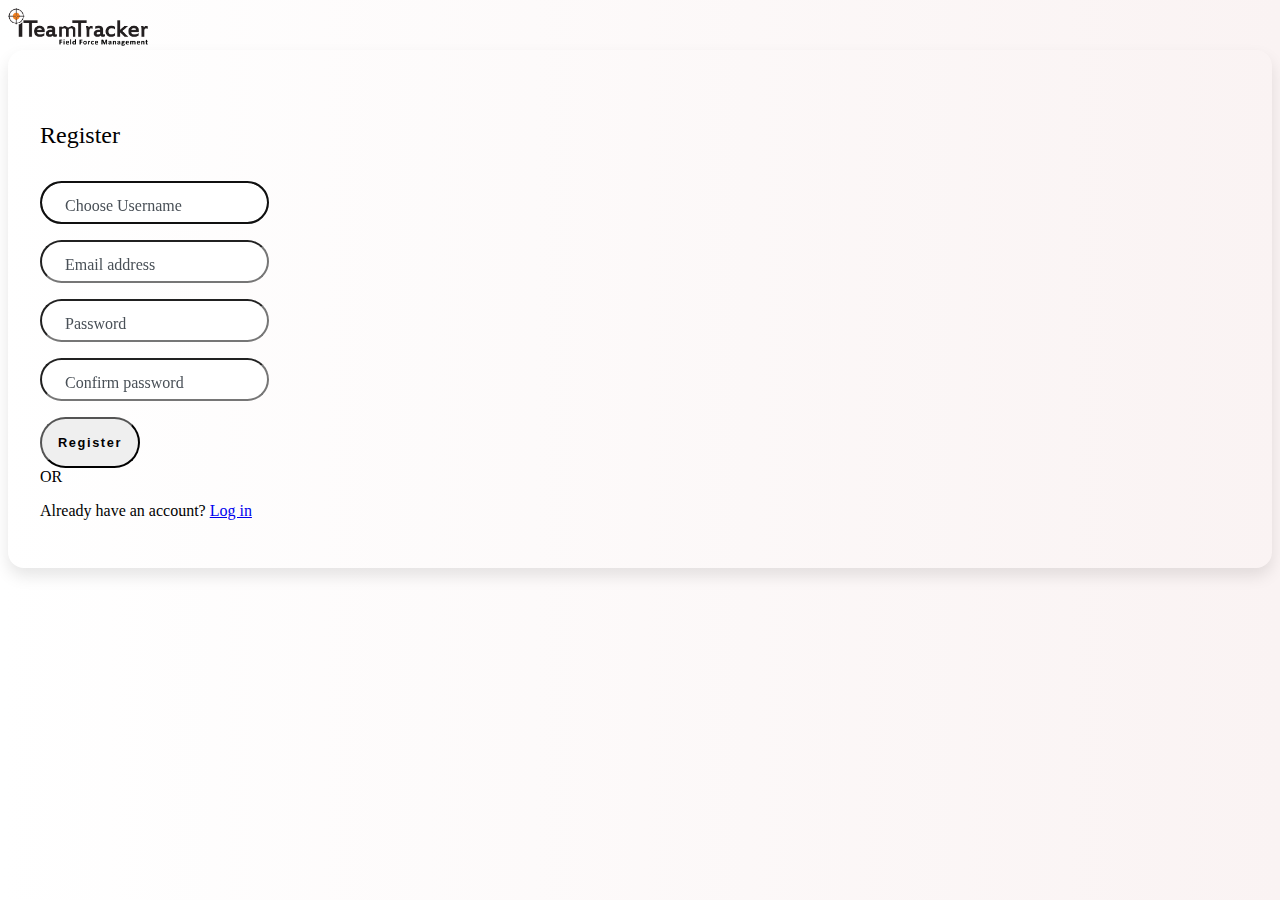
<file: index.html>
<!DOCTYPE html>
<html lang="en">
<head>
    <meta charset="UTF-8">
    <meta http-equiv="X-UA-Compatible" content="IE=edge">
    <meta name="viewport" content="width=device-width, initial-scale=1.0">
    <title>Register Demo</title>
    <link href="https://cdn.jsdelivr.net/npm/bootstrap@5.0.0-beta3/dist/css/bootstrap.min.css" rel="stylesheet" integrity="sha384-eOJMYsd53ii+scO/bJGFsiCZc+5NDVN2yr8+0RDqr0Ql0h+rP48ckxlpbzKgwra6" crossorigin="anonymous">
    <link rel="stylesheet" href="https://stackpath.bootstrapcdn.com/font-awesome/4.7.0/css/font-awesome.min.css" crossorigin="anonymous">
    <link rel="stylesheet" href="./css/app.css">
</head>
<body>

  <div class="progress-container fixed-top">
    <span class="progress-bar"></span>
  </div>  


<!-- Navbar -->
<header class="header">
    <nav class="navbar navbar-expand-lg navbar-light py-3">
        <!-- Brand logo and link -->
        <div class="container">
            <a href="./home.html" class="navbar-brand">
                <img src="./img/iTeamTracker logo.png" alt="logo" width="140">
            </a>
        </div>
    </nav>
</header>

<div class="container">

  <div class="row">
    <div class="col-lg-10 col-xl-9 mx-auto">
      <div class="card card-signin flex-row my-5">
        <div class="card-img-left d-none d-md-flex">
        </div>

        <div class="card-body">
          <h5 class="card-title text-center">Register</h5>
          <form class="form-signin">
            <div class="form-label-group">
              <input type="text" id="inputUserame" class="form-control" placeholder="Username" required autofocus>
              <label for="inputUserame">Choose Username</label>
            </div>

            <div class="form-label-group">
              <input type="email" id="inputEmail" class="form-control" placeholder="Email address" required>
              <label for="inputEmail">Email address</label>
            </div>
            
            
            <div class="form-label-group">
              <input type="password" id="inputPassword" class="form-control" placeholder="Password" required>
              <label for="inputPassword">Password</label>
            </div>
            
            <div class="form-label-group">
              <input type="password" id="inputConfirmPassword" class="form-control" placeholder="Password" required>
              <label for="inputConfirmPassword">Confirm password</label>
            </div>

            <button class="btn btn-lg btn-primary btn-block text-uppercase" type="submit">Register</button>
            <div class="form-group col-lg-12 mx-auto d-flex align-items-center my-4">
              <div class="border-bottom w-100 ml-5"></div>
              <span class="px-2 small text-muted font-weight-bold text-muted">OR</span>
              <div class="border-bottom w-100 mr-5"></div>
          </div>
          <p class="text-muted font-weight-bold text-center">Already have an account? <a href="signin.html" class="text-primary ml-2">Log in</a></p>
          </form>
        </div>
      </div>
    </div>
  </div>
</div>
    <script src="./js/app.js"></script>
    <script src="https://cdn.jsdelivr.net/npm/bootstrap@5.0.0-beta3/dist/js/bootstrap.bundle.min.js" integrity="sha384-JEW9xMcG8R+pH31jmWH6WWP0WintQrMb4s7ZOdauHnUtxwoG2vI5DkLtS3qm9Ekf" crossorigin="anonymous"></script>
</body>
</html>
</file>
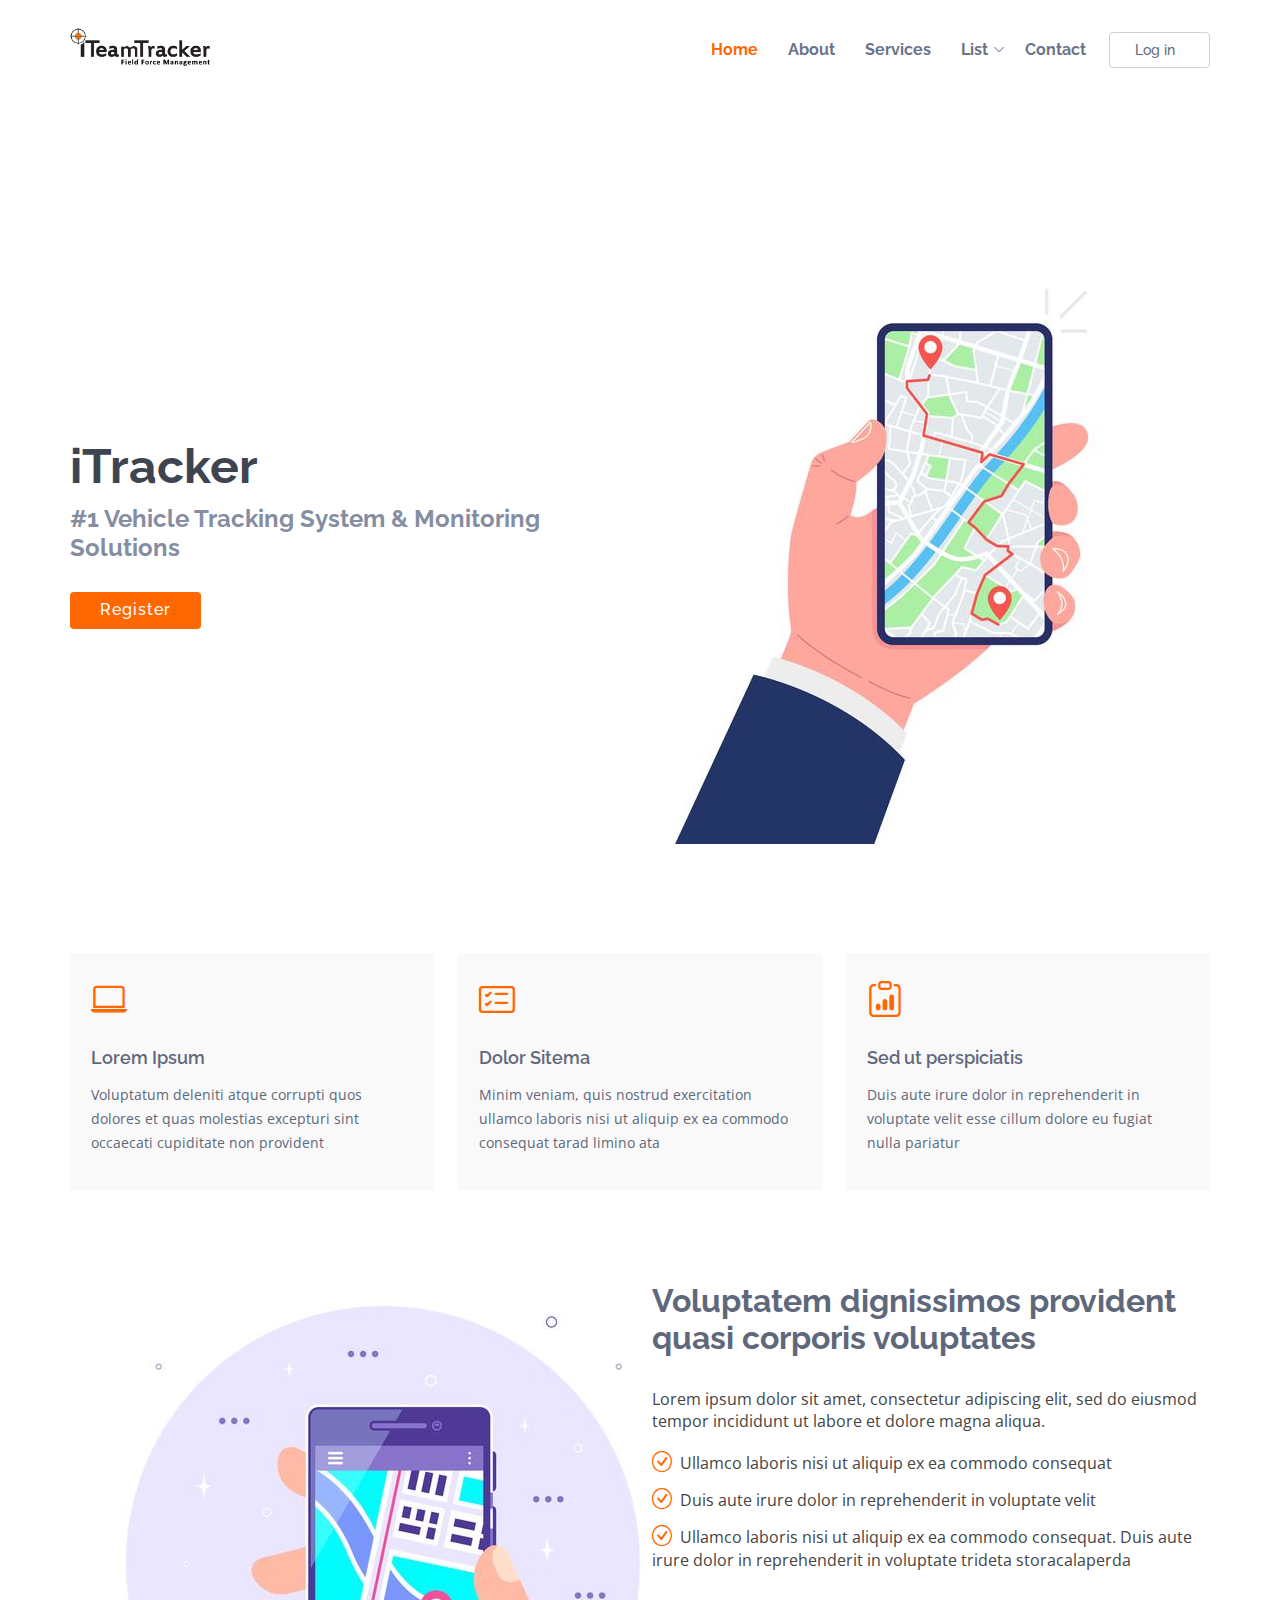
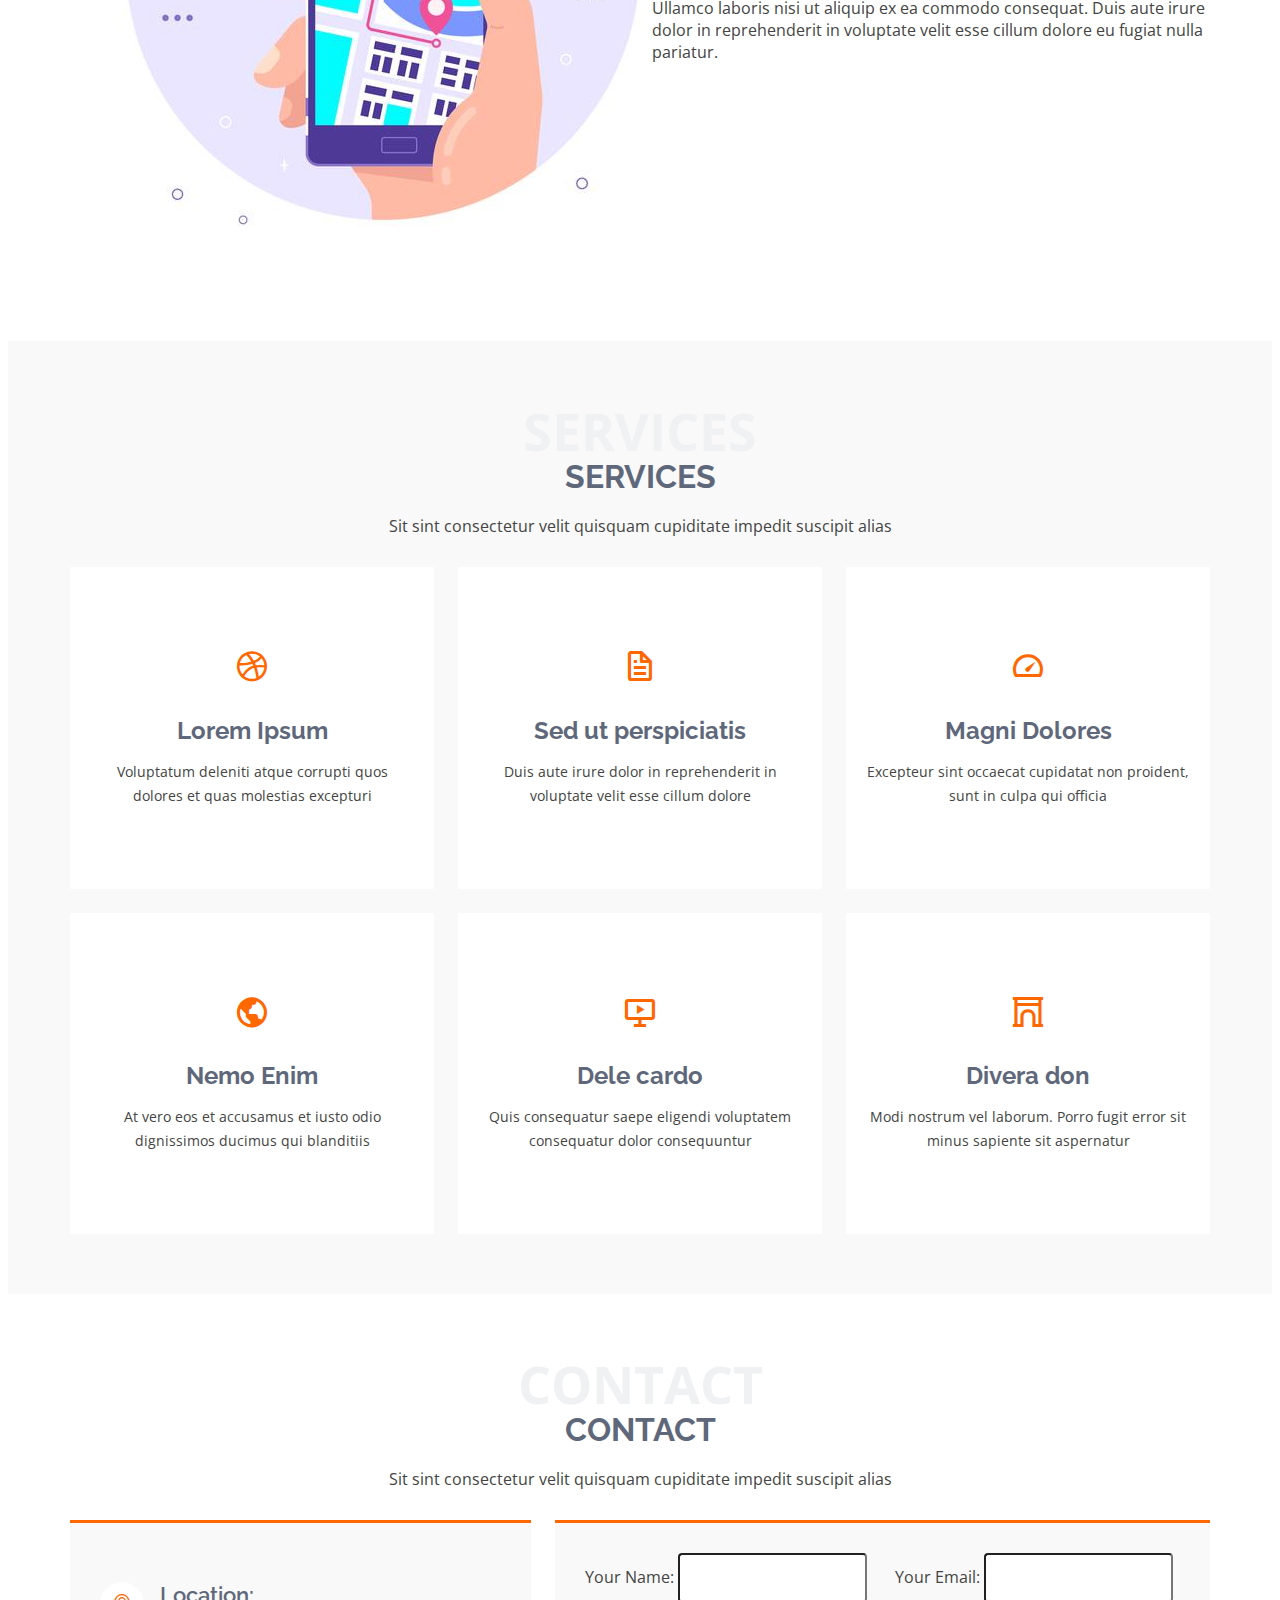
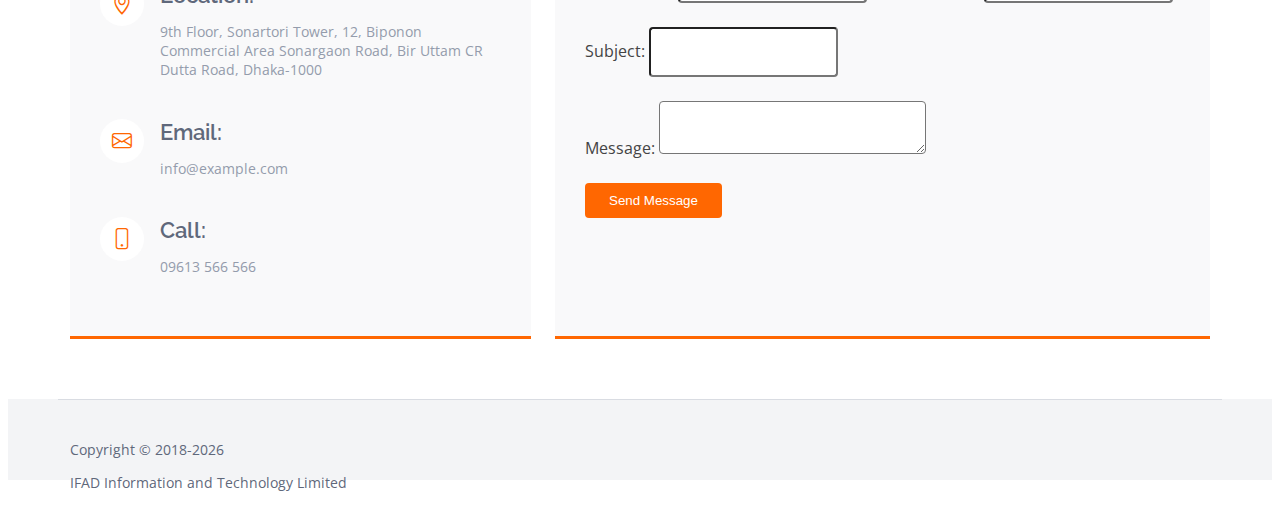
<file: home.html>
<!DOCTYPE html>
<html lang="en">

<head>
  <meta charset="utf-8">
  <meta name="viewport" content="width=device-width, initial-scale=1">

  <title>iTracker Vehicle Tracking and Management System</title>
  <meta content="" name="description">
  <meta content="" name="keywords">

  
  <link href="https://fonts.googleapis.com/css?family=Open+Sans:300,300i,400,400i,600,600i,700,700i|Raleway:300,300i,400,400i,500,500i,600,600i,700,700i|Poppins:300,300i,400,400i,500,500i,600,600i,700,700i" rel="stylesheet">
  <link href="./vendor/bootstrap/css/bootstrap-grid.min.css" rel="stylesheet">
  <link href="./vendor/bootstrap-icons/bootstrap-icons.css" rel="stylesheet">
  <link href="./vendor/boxicons/css/boxicons.min.css" rel="stylesheet">
  <link href="./vendor/glightbox/css/glightbox.min.css" rel="stylesheet">
  <link href="./vendor/swiper/swiper-bundle.min.css" rel="stylesheet">
  <link rel="shortcut icon" href="./img/apple-icon-57x57.png" type="image/x-icon">
  <link href="./css/style.css" rel="stylesheet">
</head>

<body>

  
  <header id="header" class="fixed-top">
    <div class="container d-flex align-items-center justify-content-between">

      <h1 class="logo"><a href="#"><img src="./img/iTeamTracker logo.png" class="img-fluid" alt="logo" width="140"></a></h1>
      
      <nav id="navbar" class="navbar">
        <ul style="left: 30px;  right: 30px;">
          <li><a class="nav-link scrollto active" href="#hero">Home</a></li>
          <li><a class="nav-link scrollto" href="#about">About</a></li>
          <li><a class="nav-link scrollto" href="#services">Services</a></li>
          <li class="dropdown"><a href="#"><span>List</span> <i class="bi bi-chevron-down"></i></a>
            <ul>
              <li><a href="#">Another Item</a></li>
              <li class="dropdown"><a href="#"><span>Deep List</span> <i class="bi bi-chevron-right"></i></a>
                <ul>
                  <li><a href="#">Deep item 1</a></li>
                  <li><a href="#">Deep item 2</a></li>
                  <li><a href="#">Deep item 3</a></li>
                  <li><a href="#">Deep item 4</a></li>
                  <li><a href="#">Deep item 5</a></li>
                </ul>
              </li>
              <li><a href="#">Item 2</a></li>
              <li><a href="#">Item 3</a></li>
              <li><a href="#">Item 4</a></li>
            </ul>
          </li>
          <li><a class="nav-link scrollto" href="#contact" style="padding-left: 20px; margin-top: 0px;">Contact</a></li>
          <li><a class="getstarted scrollto" href="./signin.html" style="width: 49px; margin-left: 23px;">Log in</a></li>
        </ul>
        <i class="bi bi-list mobile-nav-toggle"></i>
      </nav>
    </div>
  </header>

  
  <section id="hero" class="d-flex align-items-center">

    <div class="container">
      <div class="row">
        <div class="col-lg-6 pt-5 pt-lg-0 order-2 order-lg-1 d-flex flex-column justify-content-center">
          <h1>iTracker</h1>
          <h2>#1 Vehicle Tracking System & Monitoring Solutions</h2>
          <div class="d-flex">
            <a href="./index.html" class="btn-get-started scrollto">Register</a>
          </div>
        </div>
        <div class="col-lg-6 order-1 order-lg-2 hero-img">
          <img src="./img/tracker-img.jpg" class="img-fluid animated" alt="">
        </div>
      </div>
    </div>

  </section>

  <main id="main">

    
    <section id="featured-services" class="featured-services">
      <div class="container">

        <div class="row">
          <div class="col-lg-4 col-md-6">
            <div class="icon-box">
              <div class="icon"><i class="bi bi-laptop"></i></div>
              <h4 class="title"><a href="">Lorem Ipsum</a></h4>
              <p class="description">Voluptatum deleniti atque corrupti quos dolores et quas molestias excepturi sint occaecati cupiditate non provident</p>
            </div>
          </div>
          <div class="col-lg-4 col-md-6 mt-4 mt-md-0">
            <div class="icon-box">
              <div class="icon"><i class="bi bi-card-checklist"></i></div>
              <h4 class="title"><a href="">Dolor Sitema</a></h4>
              <p class="description">Minim veniam, quis nostrud exercitation ullamco laboris nisi ut aliquip ex ea commodo consequat tarad limino ata</p>
            </div>
          </div>
          <div class="col-lg-4 col-md-6 mt-4 mt-lg-0">
            <div class="icon-box">
              <div class="icon"><i class="bi bi-clipboard-data"></i></div>
              <h4 class="title"><a href="">Sed ut perspiciatis</a></h4>
              <p class="description">Duis aute irure dolor in reprehenderit in voluptate velit esse cillum dolore eu fugiat nulla pariatur</p>
            </div>
          </div>
        </div>

      </div>
    </section>

    
    <section id="about" class="about">
      <div class="container">

        <div class="row">
          <div class="col-lg-6">
            <img src="./img/tracker2-img.jpg" class="img-fluid responsive" alt="">
          </div>
          <div class="col-lg-6 pt-4 pt-lg-0 content">
            <h3>Voluptatem dignissimos provident quasi corporis voluptates</h3>
            <p class="fst-italic">
              Lorem ipsum dolor sit amet, consectetur adipiscing elit, sed do eiusmod tempor incididunt ut labore et dolore
              magna aliqua.
            </p>
            <ul>
              <li><i class="bi bi-check-circle"></i> Ullamco laboris nisi ut aliquip ex ea commodo consequat</li>
              <li><i class="bi bi-check-circle"></i> Duis aute irure dolor in reprehenderit in voluptate velit</li>
              <li><i class="bi bi-check-circle"></i> Ullamco laboris nisi ut aliquip ex ea commodo consequat. Duis aute irure dolor in reprehenderit in voluptate trideta storacalaperda</li>
            </ul>
            <p>
              Ullamco laboris nisi ut aliquip ex ea commodo consequat. Duis aute irure dolor in reprehenderit in voluptate
              velit esse cillum dolore eu fugiat nulla pariatur.
            </p>
          </div>
        </div>

      </div>
    </section>

    
    <section id="services" class="services section-bg">
      <div class="container">

        <div class="section-title">
          <span>Services</span>
          <h2>Services</h2>
          <p>Sit sint consectetur velit quisquam cupiditate impedit suscipit alias</p>
        </div>

        <div class="row">
          <div class="col-lg-4 col-md-6 d-flex align-items-stretch">
            <div class="icon-box">
              <div class="icon"><i class="bx bxl-dribbble"></i></div>
              <h4><a href="">Lorem Ipsum</a></h4>
              <p>Voluptatum deleniti atque corrupti quos dolores et quas molestias excepturi</p>
            </div>
          </div>

          <div class="col-lg-4 col-md-6 d-flex align-items-stretch mt-4 mt-md-0">
            <div class="icon-box">
              <div class="icon"><i class="bx bx-file"></i></div>
              <h4><a href="">Sed ut perspiciatis</a></h4>
              <p>Duis aute irure dolor in reprehenderit in voluptate velit esse cillum dolore</p>
            </div>
          </div>

          <div class="col-lg-4 col-md-6 d-flex align-items-stretch mt-4 mt-lg-0">
            <div class="icon-box">
              <div class="icon"><i class="bx bx-tachometer"></i></div>
              <h4><a href="">Magni Dolores</a></h4>
              <p>Excepteur sint occaecat cupidatat non proident, sunt in culpa qui officia</p>
            </div>
          </div>

          <div class="col-lg-4 col-md-6 d-flex align-items-stretch mt-4">
            <div class="icon-box">
              <div class="icon"><i class="bx bx-world"></i></div>
              <h4><a href="">Nemo Enim</a></h4>
              <p>At vero eos et accusamus et iusto odio dignissimos ducimus qui blanditiis</p>
            </div>
          </div>

          <div class="col-lg-4 col-md-6 d-flex align-items-stretch mt-4">
            <div class="icon-box">
              <div class="icon"><i class="bx bx-slideshow"></i></div>
              <h4><a href="">Dele cardo</a></h4>
              <p>Quis consequatur saepe eligendi voluptatem consequatur dolor consequuntur</p>
            </div>
          </div>

          <div class="col-lg-4 col-md-6 d-flex align-items-stretch mt-4">
            <div class="icon-box">
              <div class="icon"><i class="bx bx-arch"></i></div>
              <h4><a href="">Divera don</a></h4>
              <p>Modi nostrum vel laborum. Porro fugit error sit minus sapiente sit aspernatur</p>
            </div>
          </div>

        </div>

      </div>
    </section>

    
    <section id="contact" class="contact">
      <div class="container">

        <div class="section-title">
          <span>Contact</span>
          <h2>Contact</h2>
          <p>Sit sint consectetur velit quisquam cupiditate impedit suscipit alias</p>
        </div>

        <div class="row">

          <div class="col-lg-5 d-flex align-items-stretch">
            <div class="info">
              <div class="address">
                <i class="bi bi-geo-alt"></i>
                <h4>Location:</h4>
                <p>9th Floor, Sonartori Tower,
                  12, Biponon Commercial Area Sonargaon Road, Bir Uttam CR Dutta Road, Dhaka-1000</p>
              </div>

              <div class="email">
                <i class="bi bi-envelope"></i>
                <h4>Email:</h4>
                <p>info@example.com</p>
              </div>

              <div class="phone">
                <i class="bi bi-phone"></i>
                <h4>Call:</h4>
                <p>09613 566 566</p>
              </div>
            </div>

          </div>

          <div class="col-lg-7 mt-5 mt-lg-0 d-flex align-items-stretch">
            <form action="#" method="post" role="form" class="php-email-form">
              <div class="row">
                <div class="form-group col-md-6">
                  <label for="name">Your Name: </label>
                  <input type="text" name="name" class="form-control" id="name" required>
                </div>
                <div class="form-group col-md-6 mt-3 mt-md-0">
                  <label for="name">Your Email: </label>
                  <input type="email" class="form-control" name="email" id="email" required>
                </div>
              </div>
              <div class="form-group mt-3">
                <label for="name">Subject: </label>
                <input type="text" class="form-control" name="subject" id="subject" required>
              </div>
              <div class="form-group mt-3">
                <label for="name">Message: </label>
                <textarea class="form-control" name="message" style="width: 241px; height: 31px;" rows="10" required ></textarea>
              </div>
              <div class="my-3">
                <div class="loading">Loading</div>
                <div class="error-message"></div>
                <div class="sent-message">Your message has been sent. Thank you!</div>
              </div>
              <div class="text-center"><button type="submit">Send Message</button></div>
            </form>
          </div>

        </div>

      </div>
    </section>

  </main>

  
  <footer id="footer">


    <div class="container footer-bottom clearfix">
      <div class="copyright">
        Copyright &copy; 2018-<script>document.write(new Date().getFullYear())</script> <p>IFAD Information and Technology Limited</p> 
      </div>
    </div>
  </footer>

  <a href="#" class="back-to-top d-flex align-items-center justify-content-center"><i class="bi bi-arrow-up-short"></i></a>

  
  <script src="./vendor/bootstrap/js/bootstrap.bundle.min.js"></script>
  <script src="./vendor/glightbox/js/glightbox.min.js"></script>
  <script src="./vendor/isotope-layout/isotope.pkgd.min.js"></script>
  <script src="./vendor/purecounter/purecounter.js"></script>
  <script src="./vendor/swiper/swiper-bundle.min.js"></script>

  
  <script src="./js/main.js"></script>

</body>

</html>
</file>
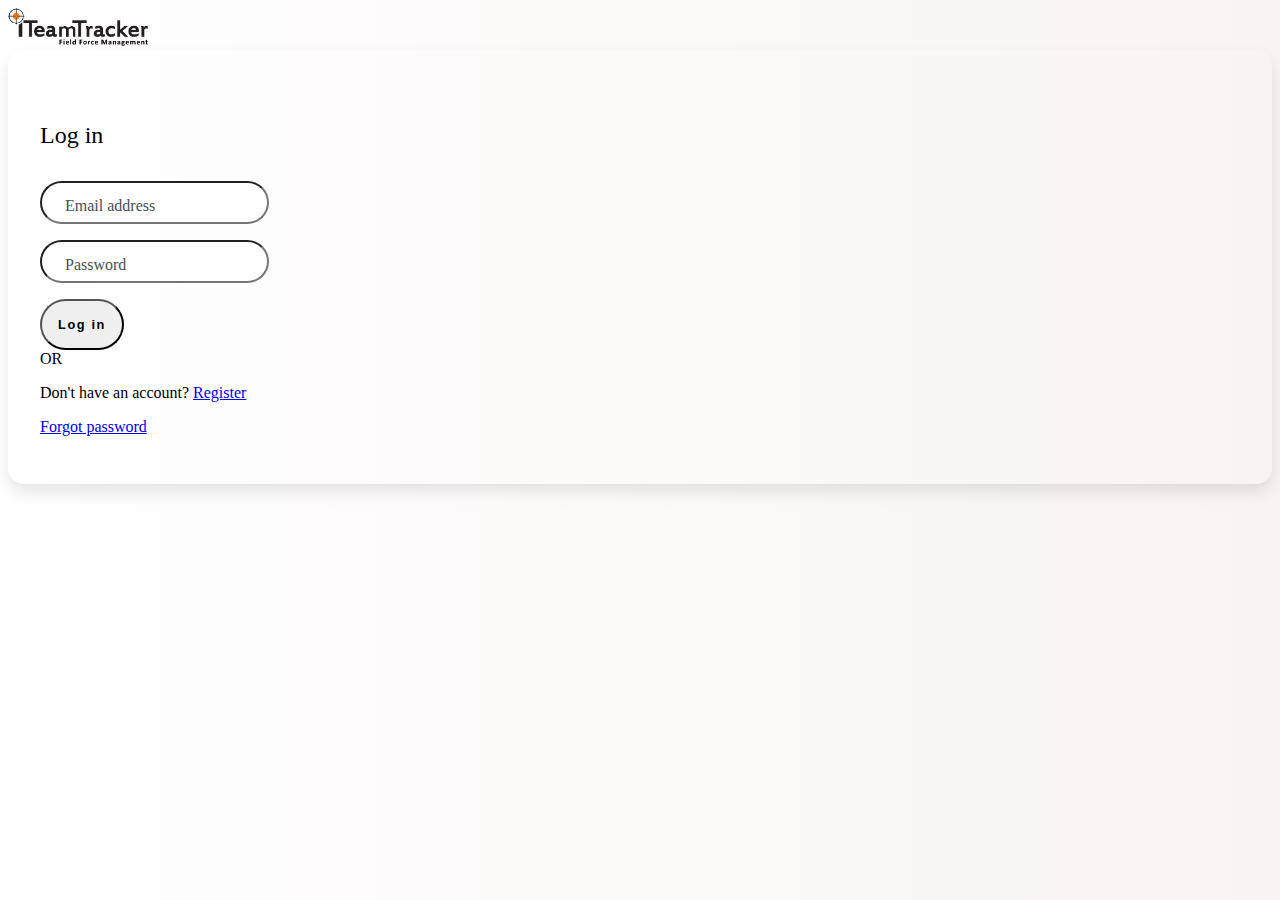
<file: signin.html>
<!DOCTYPE html>
<html lang="en">
<head>
    <meta charset="UTF-8">
    <meta http-equiv="X-UA-Compatible" content="IE=edge">
    <meta name="viewport" content="width=device-width, initial-scale=1.0">
    <title>Login Demo</title>
    <link href="https://cdn.jsdelivr.net/npm/bootstrap@5.0.0-beta3/dist/css/bootstrap.min.css" rel="stylesheet" integrity="sha384-eOJMYsd53ii+scO/bJGFsiCZc+5NDVN2yr8+0RDqr0Ql0h+rP48ckxlpbzKgwra6" crossorigin="anonymous">
    <link rel="stylesheet" href="https://stackpath.bootstrapcdn.com/font-awesome/4.7.0/css/font-awesome.min.css" crossorigin="anonymous">
    <link rel="stylesheet" href="./css/app.css">
</head>
<body>
    
<!-- Navbar -->
<header class="header">
    <nav class="navbar navbar-expand-lg navbar-light py-3">
        <!-- Brand logo and link -->
        <div class="container">
            <a href="./home.html" class="navbar-brand">
                <img src="./img/iTeamTracker logo.png" alt="logo" width="140">
            </a>
        </div>
    </nav>
</header>

<div class="container">
    <div class="row">
      <div class="col-lg-10 col-xl-9 mx-auto">
        <div class="card card-signin flex-row my-5">
          <div class="card-img-left d-none d-md-flex">
             
          </div>
          <div class="card-body">
            <h5 class="card-title text-center">Log in</h5>
            <form class="form-signin">

              <div class="form-label-group">
                <input type="email" id="inputEmail" class="form-control" placeholder="Email address" required>
                <label for="inputEmail">Email address</label>
              </div>

              <div class="form-label-group">
                <input type="password" id="inputPassword" class="form-control" placeholder="Password" required>
                <label for="inputPassword">Password</label>
              </div>
              

              <button class="btn btn-lg btn-primary btn-block text-uppercase" type="submit">Log in</button>
              <div class="text-center w-100">
                <div class="form-group col-lg-12 mx-auto d-flex align-items-center my-4">
                    <div class="border-bottom w-100 ml-5"></div>
                    <span class="px-2 small text-muted font-weight-bold text-muted">OR</span>
                    <div class="border-bottom w-100 mr-5"></div>
                </div>
                <p class="text-muted font-weight-bold">Don't have an account? <a href="./index.html" class="text-primary ml-2">Register</a></p>
                <p class="text-muted font-weight-bold"><a href="#" class="text-primary ml-2">Forgot password</a></p>
            </div>
             
            </form>
          </div>
        </div>
      </div>
    </div>
  </div>

    <script src="./js/app.js"></script>
    <script src="https://cdn.jsdelivr.net/npm/bootstrap@5.0.0-beta3/dist/js/bootstrap.bundle.min.js" integrity="sha384-JEW9xMcG8R+pH31jmWH6WWP0WintQrMb4s7ZOdauHnUtxwoG2vI5DkLtS3qm9Ekf" crossorigin="anonymous"></script>
</body>
</html>
</file>
<file: css/app.css>
:root {
    --input-padding-x: 1.5rem;
    --input-padding-y: .75rem;
  }
  
  .fixed-top {
    position: fixed;
    top: 0;
    right: 0;
    left: 0;
    z-index: fixed;
  }


  .progress-container {
    width: 100%;
    background-color: transparent;
    height: 5px;
    display: block;
  }
  .progress-bar {
    background-color: red;
    width: 0%;
    display: block;
    height: inherit;
  }

  body {
    background: #fff;
    background: linear-gradient(to right, #ffffff, #faf3f3);
    
  }
  
  .card-signin {
    border: 0;
    border-radius: 1rem;
    box-shadow: 0 0.5rem 1rem 0 rgba(0, 0, 0, 0.1);
    overflow: hidden;
  }
  
  .card-signin .card-title {
    margin-bottom: 2rem;
    font-weight: 300;
    font-size: 1.5rem;
  }
  
  .card-signin .card-img-left {
    width: 49%;
    background: scroll center url('https://image.freepik.com/free-vector/illustration-social-media_53876-17687.jpg');
    background-size: cover;
  }
  
  .card-signin .card-body {
    padding: 2rem;
  }
  
  .form-signin {
    width: 100%;
  }
  
  .form-signin .btn {
    font-size: 80%;
    border-radius: 5rem;
    letter-spacing: .1rem;
    font-weight: bold;
    padding: 1rem;
    transition: all 0.2s;
  }
  
  .form-label-group {
    position: relative;
    margin-bottom: 1rem;
  }
  
  .form-label-group input {
    height: auto;
    border-radius: 2rem;
  }
  
  .form-label-group>input,
  .form-label-group>label {
    padding: var(--input-padding-y) var(--input-padding-x);
  }
  
  .form-label-group>label {
    position: absolute;
    top: 0;
    left: 0;
    display: block;
    width: 100%;
    margin-bottom: 0;
    line-height: 1.5;
    color: #495057;
    border: 1px solid transparent;
    border-radius: .25rem;
    transition: all .1s ease-in-out;
  }
  
  .form-label-group input::-webkit-input-placeholder {
    color: transparent;
  }
  
  .form-label-group input:-ms-input-placeholder {
    color: transparent;
  }
  
  .form-label-group input::-ms-input-placeholder {
    color: transparent;
  }
  
  .form-label-group input::-moz-placeholder {
    color: transparent;
  }
  
  .form-label-group input::placeholder {
    color: transparent;
  }
  
  .form-label-group input:not(:placeholder-shown) {
    padding-top: calc(var(--input-padding-y) + var(--input-padding-y) * (2 / 3));
    padding-bottom: calc(var(--input-padding-y) / 3);
  }
  
  .form-label-group input:not(:placeholder-shown)~label {
    padding-top: calc(var(--input-padding-y) / 3);
    padding-bottom: calc(var(--input-padding-y) / 3);
    font-size: 12px;
    color: #777;
  }
</file>
<file: css/style.css>
/*--------------------------------------------------------------
# General
--------------------------------------------------------------*/
body {
  font-family: "Open Sans", sans-serif;
  color: #444444;
}

a {
  color: #8fd9a8;
  text-decoration: none;
}

a:hover {
  color: #206bfb;
  text-decoration: none;
}

h1, h2, h3, h4, h5, h6 {
  font-family: "Raleway", sans-serif;
}

/*--------------------------------------------------------------
# Back to top button
--------------------------------------------------------------*/
.back-to-top {
  position: fixed;
  visibility: hidden;
  opacity: 0;
  right: 15px;
  bottom: 15px;
  z-index: 996;
  background: #ff6701;
  width: 40px;
  height: 40px;
  border-radius: 4px;
  transition: all 0.4s;
}

.back-to-top i {
  font-size: 24px;
  color: #fff;
  line-height: 0;
}

.back-to-top:hover {
  background: #206bfb;
  color: #fff;
}

.back-to-top.active {
  visibility: visible;
  opacity: 1;
}

/*--------------------------------------------------------------
# Header
--------------------------------------------------------------*/
#header {
  background: #fff;
  transition: all 0.5s;
  z-index: 997;
  padding: 20px 0;
}

#header.header-scrolled {
  box-shadow: 0px 2px 15px rgba(0, 0, 0, 0.1);
  padding: 12px 0;
}

#header .logo {
  font-size: 32px;
  margin: 0;
  padding: 0;
  line-height: 1;
  font-weight: 700;
  letter-spacing: 0.5px;
}

#header .logo a {
  color: #5f687b;
}

#header .logo img {
  max-height: 40px;
}

@media (max-width: 991px) {
  #header {
    padding: 12px 0;
  }
}

/*--------------------------------------------------------------
# Navigation Menu
--------------------------------------------------------------*/
/**
* Desktop Navigation 
*/
.navbar {
  padding: 0;
}

.navbar ul {
  margin: 0;
  padding: 0;
  display: flex;
  list-style: none;
  align-items: center;
}

.navbar li {
  position: relative;
}

.navbar a {
  display: flex;
  align-items: center;
  justify-content: space-between;
  padding: 10px 0 10px 30px;
  font-family: "Raleway", sans-serif;
  font-size: 16px;
  font-weight: 700;
  color: #6a7489;
  white-space: nowrap;
  transition: 0.3s;
}

.navbar a i {
  font-size: 12px;
  line-height: 0;
  margin-left: 5px;
}

.navbar a:hover, .navbar .active, .navbar li:hover > a {
  color: #ff6701;
}

.navbar .getstarted {
  padding: 10px 25px;
  margin-top: 0px;
  margin-left: 30px;
  border-radius: 4px;
  line-height: 1;
  color: #5f687b;
  font-size: 14px;
  font-weight: 500;
  border: 1px solid #cdd1d9;
}

.navbar .getstarted:hover {
  background: #ff6701;
  color: #fff;
  border-color: #ff6701;
}

.navbar .dropdown ul {
  display: block;
  position: absolute;
  left: 14px;
  top: calc(100% + 30px);
  margin: 0;
  padding: 10px 0;
  z-index: 99;
  opacity: 0;
  visibility: hidden;
  background: #fff;
  box-shadow: 0px 0px 30px rgba(127, 137, 161, 0.25);
  transition: 0.3s;
  border-radius: 4px;
}

.navbar .dropdown ul li {
  min-width: 200px;
}

.navbar .dropdown ul a {
  padding: 10px 20px;
  font-size: 15px;
  text-transform: none;
  font-weight: 600;
}

.navbar .dropdown ul a i {
  font-size: 12px;
}

.navbar .dropdown ul a:hover, .navbar .dropdown ul .active:hover, .navbar .dropdown ul li:hover > a {
  color: #ff6701;
}

.navbar .dropdown:hover > ul {
  opacity: 1;
  top: 100%;
  visibility: visible;
}

.navbar .dropdown .dropdown ul {
  top: 0;
  left: calc(100% - 30px);
  visibility: hidden;
}

.navbar .dropdown .dropdown:hover > ul {
  opacity: 1;
  top: 0;
  left: 100%;
  visibility: visible;
}

@media (max-width: 1366px) {
  .navbar .dropdown .dropdown ul {
    left: -90%;
  }
  .navbar .dropdown .dropdown:hover > ul {
    left: -100%;
  }
}

/**
* Mobile Navigation 
*/
.mobile-nav-toggle {
  color: #5f687b;
  font-size: 28px;
  cursor: pointer;
  display: none;
  line-height: 0;
  transition: 0.5s;
}

.mobile-nav-toggle.bi-x {
  color: #fff;
}

@media (max-width: 991px) {
  .mobile-nav-toggle {
    display: block;
  }
  .navbar ul {
    display: none;
  }
}

.navbar-mobile {
  position: fixed;
  overflow: hidden;
  top: 0;
  right: 0;
  left: 0;
  bottom: 0;
  background: rgba(73, 80, 94, 0.9);
  transition: 0.3s;
  z-index: 999;
}

.navbar-mobile .mobile-nav-toggle {
  position: absolute;
  top: 15px;
  right: 15px;
}

.navbar-mobile ul {
  display: block;
  position: absolute;
  top: 55px;
  right: 15px;
  bottom: 7rem;
  left: 15px;
  padding: 10px 0;
  border-radius: 10px;
  background-color: #fff;
  overflow-y: auto;
  transition: 0.3s;
}

.navbar-mobile a {
  padding: 10px 20px;
  font-size: 15px;
  color: #5f687b;
}

.navbar-mobile a:hover, .navbar-mobile .active, .navbar-mobile li:hover > a {
  color: #ff6701;
}

.navbar-mobile .getstarted {
  margin: 15px;
  padding: 10px 15px;
}

.navbar-mobile .dropdown ul {
  position: static;
  display: none;
  margin: 10px 20px;
  padding: 10px 0;
  z-index: 99;
  opacity: 1;
  visibility: visible;
  background: #fff;
  box-shadow: 0px 0px 30px rgba(127, 137, 161, 0.25);
}

.navbar-mobile .dropdown ul li {
  min-width: 200px;
}

.navbar-mobile .dropdown ul a {
  padding: 10px 20px;
}

.navbar-mobile .dropdown ul a i {
  font-size: 12px;
}

.navbar-mobile .dropdown ul a:hover, .navbar-mobile .dropdown ul .active:hover, .navbar-mobile .dropdown ul li:hover > a {
  color: #ff6701;
}

.navbar-mobile .dropdown > .dropdown-active {
  display: block;
}

/*--------------------------------------------------------------
# Hero Section
--------------------------------------------------------------*/
#hero {
  width: 100%;
  height: 80vh;
  background: #fff;
  padding-top: 82px;
}

#hero h1 {
  margin: 0;
  font-size: 48px;
  font-weight: 700;
  line-height: 56px;
  color: #3e4450;
}

#hero h2 {
  color: #858ea1;
  margin: 10px 0  30px 0;
  font-size: 24px;
}

#hero .btn-get-started {
  font-family: "Raleway", sans-serif;
  font-weight: 500;
  font-size: 16px;
  letter-spacing: 1px;
  display: inline-block;
  padding: 8px 30px 10px 30px;
  border-radius: 4px;
  transition: 0.5s;
  color: #fff;
  background: #ff6701;
}

#hero .btn-get-started:hover {
  background: #206bfb;
}

#hero .btn-watch-video {
  font-size: 16px;
  display: inline-block;
  transition: 0.5s;
  margin-left: 25px;
  color: #5f687b;
  display: inline-flex;
  align-items: center;
  justify-content: center;
}

#hero .btn-watch-video i {
  color: #949cac;
  font-size: 32px;
  line-height: 0;
  margin-right: 8px;
}

#hero .btn-watch-video:hover i {
  color: #206bfb;
}

#hero .animated {
  animation: up-down 2s ease-in-out infinite alternate-reverse both;
}

@media (max-width: 991px) {
  #hero {
    height: 100vh;
  }
  #hero .animated {
    -webkit-animation: none;
    animation: none;
  }
  #hero .hero-img {
    text-align: center;
  }
  #hero .hero-img img {
    width: 50%;
  }
}

@media (max-width: 768px) {
  #hero {
    height: auto;
  }
  #hero h1 {
    font-size: 28px;
    line-height: 36px;
  }
  #hero h2 {
    font-size: 18px;
    line-height: 24px;
    margin-bottom: 30px;
  }
  #hero .hero-img img {
    width: 70%;
  }
}

@media (max-width: 575px) {
  #hero .hero-img img {
    width: 80%;
  }
}

@-webkit-keyframes up-down {
  0% {
    transform: translateY(10px);
  }
  100% {
    transform: translateY(-10px);
  }
}

@keyframes up-down {
  0% {
    transform: translateY(10px);
  }
  100% {
    transform: translateY(-10px);
  }
}

/*--------------------------------------------------------------
# Sections General
--------------------------------------------------------------*/
section {
  padding: 60px 0;
  overflow: hidden;
}

.section-bg {
  background-color: #f9f9fa;
}

.section-title {
  text-align: center;
  padding: 30px 0;
  position: relative;
}

.section-title h2 {
  font-size: 32px;
  font-weight: 700;
  text-transform: uppercase;
  margin-bottom: 20px;
  padding-bottom: 0;
  color: #5f687b;
  position: relative;
  z-index: 2;
}

.section-title span {
  position: absolute;
  top: 30px;
  color: #f0f1f3;
  left: 0;
  right: 0;
  z-index: 1;
  font-weight: 700;
  font-size: 52px;
  text-transform: uppercase;
  line-height: 0;
}

.section-title p {
  margin-bottom: 0;
  position: relative;
  z-index: 2;
}

@media (max-width: 575px) {
  .section-title h2 {
    font-size: 28px;
    margin-bottom: 15px;
  }
  .section-title span {
    font-size: 38px;
  }
}

/*--------------------------------------------------------------
# Featured Services
--------------------------------------------------------------*/
.featured-services {
  padding: 0;
}

.featured-services .icon-box {
  padding: 20px;
  color: #5f687b;
  background: #f9f9fa;
  border-radius: 4px;
  border: 1px solid #f9f9fa;
  transition: 0.3s;
  height: 100%;
}

.featured-services .icon {
  margin: 0 0 15px 0;
}

.featured-services .icon i {
  color: #ff6701;
  font-size: 36px;
}

.featured-services .title {
  font-weight: 600;
  margin-bottom: 15px;
  font-size: 18px;
}

.featured-services .title a {
  color: #5f687b;
  transition: 0.3s;
}

.featured-services .icon-box:hover {
  border-color: #eaecef;
}

.featured-services .icon-box:hover .title a {
  color: #ff6701;
}

.featured-services .description {
  line-height: 24px;
  font-size: 14px;
}

/*--------------------------------------------------------------
# About
--------------------------------------------------------------*/
.about .content h3 {
  font-weight: 700;
  font-size: 32px;
  color: #5f687b;
}

.about .content ul {
  list-style: none;
  padding: 0;
}

.about .content ul li {
  padding-bottom: 10px;
}

.about .content ul i {
  font-size: 20px;
  padding-right: 4px;
  color: #ff6701;
}

.about .content p:last-child {
  margin-bottom: 0;
}

/*--------------------------------------------------------------
# Counts
--------------------------------------------------------------*/
.counts {
  padding-top: 0;
}

.counts .counters span {
  font-size: 48px;
  display: block;
  color: #ff6701;
  font-weight: 700;
}

.counts .counters p {
  padding: 0;
  margin: 0 0 20px 0;
  font-family: "Raleway", sans-serif;
  font-size: 14px;
  font-weight: 600;
}

/*--------------------------------------------------------------
# Services
--------------------------------------------------------------*/
.services .icon-box {
  text-align: center;
  border: 1px solid #fff;
  padding: 80px 20px;
  transition: all ease-in-out 0.3s;
  background: #fff;
}

.services .icon-box .icon {
  margin: 0 auto;
  display: flex;
  align-items: center;
  justify-content: center;
  margin-bottom: 20px;
  transition: ease-in-out 0.3s;
}

.services .icon-box .icon i {
  color: #ff6701;
  font-size: 36px;
  transition: 0.3s;
}

.services .icon-box h4 {
  font-weight: 700;
  margin-bottom: 15px;
  font-size: 24px;
}

.services .icon-box h4 a {
  color: #5f687b;
  transition: ease-in-out 0.3s;
}

.services .icon-box p {
  line-height: 24px;
  font-size: 14px;
  margin-bottom: 0;
}

.services .icon-box:hover {
  border-color: #eaecef;
}

.services .icon-box:hover h4 a {
  color: #ff6701;
}

/*--------------------------------------------------------------
# Portfolio
--------------------------------------------------------------*/
.portfolio #portfolio-flters {
  padding: 0;
  margin: 0 auto 25px auto;
  list-style: none;
  text-align: center;
  border-radius: 50px;
}

.portfolio #portfolio-flters li {
  cursor: pointer;
  display: inline-block;
  padding: 10px 15px;
  font-size: 14px;
  font-weight: 600;
  line-height: 1;
  text-transform: uppercase;
  color: #444444;
  transition: all 0.3s ease-in-out;
}

.portfolio #portfolio-flters li:hover, .portfolio #portfolio-flters li.filter-active {
  color: #ff6701;
}

.portfolio #portfolio-flters li:last-child {
  margin-right: 0;
}

.portfolio .portfolio-item {
  margin-bottom: 30px;
}

.portfolio .portfolio-item .portfolio-info {
  opacity: 0;
  position: absolute;
  left: 30px;
  right: 30px;
  bottom: 0;
  z-index: 3;
  transition: all ease-in-out 0.3s;
  background: rgba(255, 255, 255, 0.9);
  padding: 15px;
}

.portfolio .portfolio-item .portfolio-info h4 {
  font-size: 18px;
  color: #fff;
  font-weight: 600;
  color: #5f687b;
}

.portfolio .portfolio-item .portfolio-info p {
  color: #949cac;
  font-size: 14px;
  margin-bottom: 0;
}

.portfolio .portfolio-item .portfolio-info .preview-link, .portfolio .portfolio-item .portfolio-info .details-link {
  position: absolute;
  right: 40px;
  font-size: 24px;
  top: calc(50% - 18px);
  color: #206bfb;
  transition: 0.3s;
}

.portfolio .portfolio-item .portfolio-info .preview-link:hover, .portfolio .portfolio-item .portfolio-info .details-link:hover {
  color: #ff6701;
}

.portfolio .portfolio-item .portfolio-info .details-link {
  right: 10px;
}

.portfolio .portfolio-item:hover .portfolio-info {
  opacity: 1;
  bottom: 20px;
}

/*--------------------------------------------------------------
# Portfolio Details
--------------------------------------------------------------*/
.portfolio-details {
  padding-top: 40px;
}

.portfolio-details .portfolio-details-slider img {
  width: 100%;
}

.portfolio-details .portfolio-details-slider .swiper-pagination {
  margin-top: 20px;
  position: relative;
}

.portfolio-details .portfolio-details-slider .swiper-pagination .swiper-pagination-bullet {
  width: 12px;
  height: 12px;
  background-color: #fff;
  opacity: 1;
  border: 1px solid #16df7e;
}

.portfolio-details .portfolio-details-slider .swiper-pagination .swiper-pagination-bullet-active {
  background-color: #16df7e;
}

.portfolio-details .portfolio-info {
  padding: 30px;
  box-shadow: 0px 0 30px rgba(95, 104, 123, 0.08);
}

.portfolio-details .portfolio-info h3 {
  font-size: 22px;
  font-weight: 700;
  margin-bottom: 20px;
  padding-bottom: 20px;
  border-bottom: 1px solid #eee;
}

.portfolio-details .portfolio-info ul {
  list-style: none;
  padding: 0;
  font-size: 15px;
}

.portfolio-details .portfolio-info ul li + li {
  margin-top: 10px;
}

.portfolio-details .portfolio-description {
  padding-top: 30px;
}

.portfolio-details .portfolio-description h2 {
  font-size: 26px;
  font-weight: 700;
  margin-bottom: 20px;
}

.portfolio-details .portfolio-description p {
  padding: 0;
}

/*--------------------------------------------------------------
# Testimonials
--------------------------------------------------------------*/
.testimonials .testimonial-item {
  box-sizing: content-box;
  min-height: 320px;
}

.testimonials .testimonial-item .testimonial-img {
  width: 90px;
  border-radius: 50%;
  margin: -40px 0 0 40px;
  position: relative;
  z-index: 2;
  border: 6px solid #fff;
}

.testimonials .testimonial-item h3 {
  font-size: 18px;
  font-weight: bold;
  margin: 10px 0 5px 45px;
  color: #111;
}

.testimonials .testimonial-item h4 {
  font-size: 14px;
  color: #999;
  margin: 0 0 0 45px;
}

.testimonials .testimonial-item .quote-icon-left, .testimonials .testimonial-item .quote-icon-right {
  color: #e4e6ea;
  font-size: 26px;
}

.testimonials .testimonial-item .quote-icon-left {
  display: inline-block;
  left: -5px;
  position: relative;
}

.testimonials .testimonial-item .quote-icon-right {
  display: inline-block;
  right: -5px;
  position: relative;
  top: 10px;
}

.testimonials .testimonial-item p {
  font-style: italic;
  margin: 0 15px 0 15px;
  padding: 20px 20px 60px 20px;
  background: white;
  position: relative;
  border-radius: 6px;
  position: relative;
  z-index: 1;
}

.testimonials .swiper-pagination {
  margin-top: 20px;
  position: relative;
}

.testimonials .swiper-pagination .swiper-pagination-bullet {
  width: 12px;
  height: 12px;
  background-color: #fff;
  opacity: 1;
  border: 1px solid #16df7e;
}

.testimonials .swiper-pagination .swiper-pagination-bullet-active {
  background-color: #16df7e;
}

/*--------------------------------------------------------------
# Cta
--------------------------------------------------------------*/
.cta {
  background: #16df7e;
  background-size: cover;
  padding: 60px 0;
}

.cta h3 {
  color: #fff;
  font-size: 28px;
  font-weight: 700;
}

.cta p {
  color: #fff;
}

.cta .cta-btn {
  font-family: "Raleway", sans-serif;
  text-transform: uppercase;
  font-weight: 500;
  font-size: 16px;
  letter-spacing: 1px;
  display: inline-block;
  padding: 8px 28px;
  border-radius: 4px;
  transition: 0.5s;
  margin-top: 10px;
  border: 2px solid #fff;
  color: #fff;
}

.cta .cta-btn:hover {
  background: #206bfb;
  border-color: #206bfb;
}

/*--------------------------------------------------------------
# Team
--------------------------------------------------------------*/
.team .member {
  text-align: center;
  margin-bottom: 20px;
  padding: 30px 20px;
  background: #fff;
}

.team .member img {
  max-width: 100%;
  margin: 0 0 30px 0;
}

.team .member h4 {
  font-weight: 700;
  margin-bottom: 2px;
  font-size: 18px;
}

.team .member span {
  font-style: italic;
  display: block;
  font-size: 13px;
}

.team .member p {
  padding-top: 10px;
  font-size: 14px;
  font-style: italic;
  color: #aaaaaa;
}

.team .member .social {
  margin-top: 15px;
}

.team .member .social a {
  color: #919191;
  transition: 0.3s;
}

.team .member .social a:hover {
  color: #16df7e;
}

.team .member .social i {
  font-size: 18px;
  margin: 0 2px;
}

/*--------------------------------------------------------------
# Contact
--------------------------------------------------------------*/
.contact .info {
  border-top: 3px solid #ff6701;
  border-bottom: 3px solid #ff6701;
  padding: 30px;
  width: 100%;
  background-color: #f9f9fa;
}

.contact .info i {
  font-size: 20px;
  color: #ff6701;
  float: left;
  width: 44px;
  height: 44px;
  background: #fff;
  display: flex;
  justify-content: center;
  align-items: center;
  border-radius: 50px;
  transition: all 0.3s ease-in-out;
}

.contact .info h4 {
  padding: 0 0 0 60px;
  font-size: 22px;
  font-weight: 600;
  margin-bottom: 5px;
  color: #5f687b;
}

.contact .info p {
  padding: 0 0 10px 60px;
  margin-bottom: 20px;
  font-size: 14px;
  color: #949cac;
}

.contact .info .social-links {
  padding-left: 60px;
}

.contact .info .social-links a {
  font-size: 18px;
  display: inline-block;
  background: #333;
  color: #fff;
  line-height: 1;
  padding: 8px 0;
  border-radius: 50%;
  text-align: center;
  width: 36px;
  height: 36px;
  transition: 0.3s;
  margin-right: 10px;
}

.contact .info .social-links a:hover {
  background: #ff6701;
  color: #fff;
}

.contact .info .email:hover i, .contact .info .address:hover i, .contact .info .phone:hover i {
  background: #ff6701;
  color: #fff;
}

.contact .php-email-form {
  width: 100%;
  border-top: 3px solid #ff6701;
  border-bottom: 3px solid #ff6701;
  padding: 30px;
  background-color: #f9f9fa;
}

.contact .php-email-form .form-group {
  padding-bottom: 8px;
}

.contact .php-email-form .error-message {
  display: none;
  color: #fff;
  background: #ed3c0d;
  text-align: left;
  padding: 15px;
  font-weight: 600;
}

.contact .php-email-form .error-message br + br {
  margin-top: 25px;
}

.contact .php-email-form .sent-message {
  display: none;
  color: #fff;
  background: #ff6701;
  text-align: center;
  padding: 15px;
  font-weight: 600;
}

.contact .php-email-form .loading {
  display: none;
  background: #fff;
  text-align: center;
  padding: 15px;
}

.contact .php-email-form .loading:before {
  content: "";
  display: inline-block;
  border-radius: 50%;
  width: 24px;
  height: 24px;
  margin: 0 10px -6px 0;
  border: 3px solid #ff6701;
  border-top-color: #eee;
  -webkit-animation: animate-loading 1s linear infinite;
  animation: animate-loading 1s linear infinite;
}

.contact .php-email-form input, .contact .php-email-form textarea {
  border-radius: 0;
  box-shadow: none;
  font-size: 14px;
  border-radius: 4px;
}

.contact .php-email-form input:focus, .contact .php-email-form textarea:focus {
  border-color: #ff6701;
}

.contact .php-email-form input {
  height: 44px;
}

.contact .php-email-form textarea {
  padding: 10px 12px;
}

.contact .php-email-form button[type="submit"] {
  background: #ff6701;
  border: 0;
  padding: 10px 24px;
  color: #fff;
  transition: 0.4s;
  border-radius: 4px;
}

.contact .php-email-form button[type="submit"]:hover {
  background: #206bfb;
}

@-webkit-keyframes animate-loading {
  0% {
    transform: rotate(0deg);
  }
  100% {
    transform: rotate(360deg);
  }
}

@keyframes animate-loading {
  0% {
    transform: rotate(0deg);
  }
  100% {
    transform: rotate(360deg);
  }
}

/*--------------------------------------------------------------
# Breadcrumbs
--------------------------------------------------------------*/
.breadcrumbs {
  padding: 15px 0;
  background: #f9f9fa;
  min-height: 40px;
  margin-top: 82px;
}

.breadcrumbs h2 {
  font-size: 36px;
  font-weight: 300;
}

.breadcrumbs ol {
  display: flex;
  flex-wrap: wrap;
  list-style: none;
  padding: 0;
  margin: 0;
}

.breadcrumbs ol li + li {
  padding-left: 10px;
}

.breadcrumbs ol li + li::before {
  display: inline-block;
  padding-right: 10px;
  color: #778196;
  content: "/";
}

@media (max-width: 992px) {
  .breadcrumbs {
    margin-top: 58px;
  }
  .breadcrumbs .d-flex {
    display: block !important;
  }
  .breadcrumbs ol {
    display: block;
  }
  .breadcrumbs ol li {
    display: inline-block;
  }
}

/*--------------------------------------------------------------
# Footer
--------------------------------------------------------------*/
#footer {
  background-color: #f3f4f6;
  color: #5f687b;
  font-size: 14px;
  position: relative;
}

#footer .footer-top {
  position: relative;
  z-index: 2;
  text-align: center;
  padding: 80px 0;
}

#footer .footer-top h3 {
  font-size: 36px;
  font-weight: 700;
  color: #5f687b;
  position: relative;
  font-family: "Poppins", sans-serif;
  padding-bottom: 0;
  margin-bottom: 0;
}

#footer .footer-top p {
  font-size: 15;
  font-style: italic;
  margin: 30px 0 0 0;
  padding: 0;
}

#footer .footer-top .footer-newsletter {
  text-align: center;
  font-size: 15px;
  margin-top: 30px;
}

#footer .footer-top .footer-newsletter form {
  background: #fff;
  padding: 6px 10px;
  position: relative;
  border-radius: 4px;
  text-align: left;
  border: 1px solid #e4e6ea;
}

#footer .footer-top .footer-newsletter form input[type="email"] {
  border: 0;
  padding: 4px 8px;
  width: calc(100% - 100px);
}

#footer .footer-top .footer-newsletter form input[type="submit"] {
  position: absolute;
  top: -1px;
  right: -1px;
  bottom: -1px;
  border: 0;
  background: none;
  font-size: 16px;
  padding: 0 20px;
  background: #16df7e;
  color: #fff;
  transition: 0.3s;
  border-radius: 0 4px 4px 0;
  box-shadow: 0px 2px 15px rgba(0, 0, 0, 0.1);
}

#footer .footer-top .footer-newsletter form input[type="submit"]:hover {
  background: #206bfb;
}

#footer .footer-top .social-links {
  margin-top: 30px;
}

#footer .footer-top .social-links a {
  font-size: 18px;
  display: inline-block;
  background: #eaecef;
  color: #5f687b;
  line-height: 1;
  padding: 8px 0;
  margin-right: 4px;
  border-radius: 4px;
  text-align: center;
  width: 36px;
  height: 36px;
  transition: 0.3s;
}

#footer .footer-top .social-links a:hover {
  background: #16df7e;
  color: #fff;
  text-decoration: none;
}

#footer .footer-bottom {
  border-top: 1px solid #d9dce2;
  z-index: 2;
  position: relative;
  padding-top: 40px;
  padding-bottom: 40px;
}

#footer .copyright {
  float: left;
}

#footer .credits {
  float: right;
  font-size: 13px;
}

@media (max-width: 992px) {
  #footer .copyright, #footer .credits {
    float: none;
    -moz-text-align-last: center;
    text-align-last: center;
  }
}
</file>
